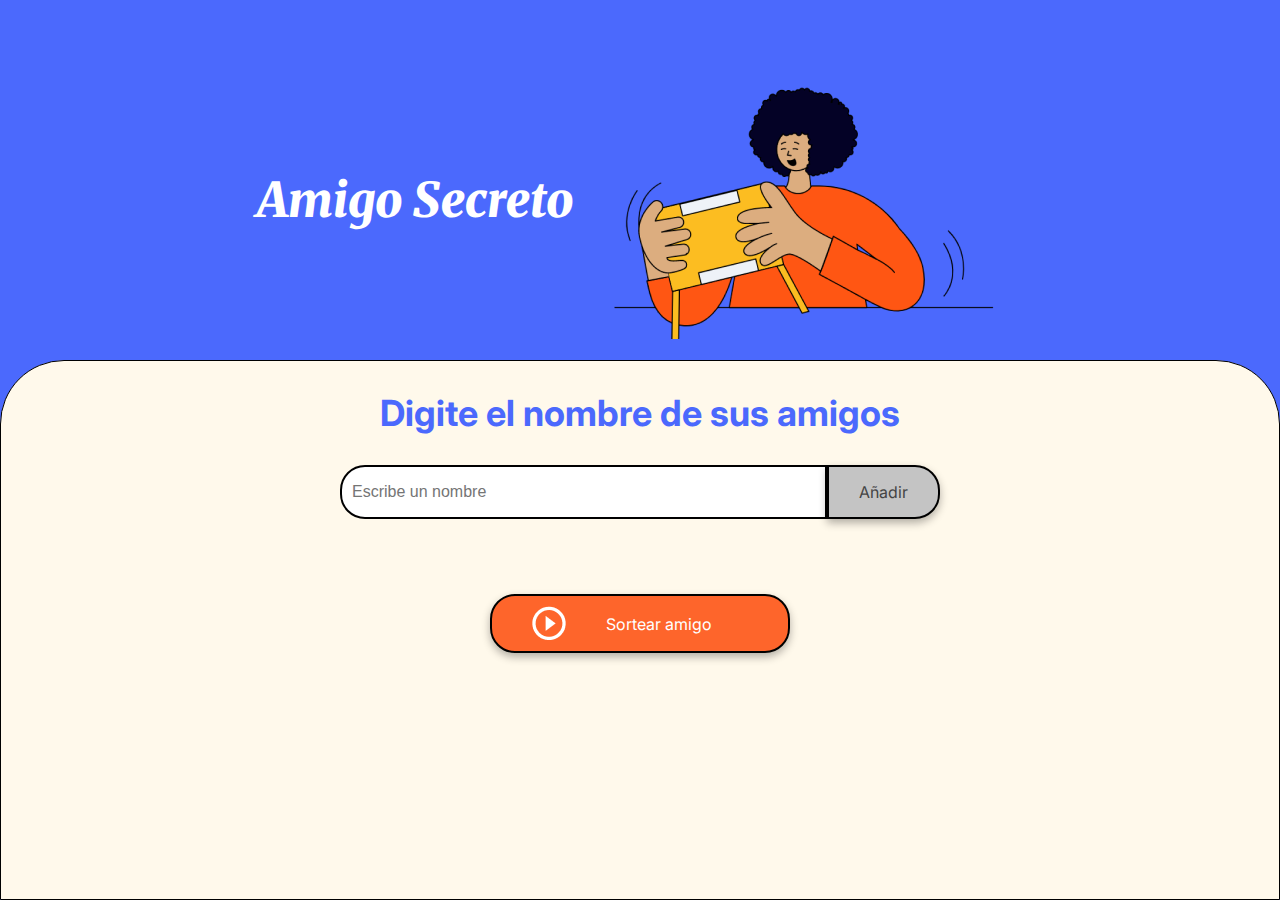
<file: index.html>
<!DOCTYPE html>
<html lang="es">
<head>
    <meta charset="UTF-8">
    <meta name="viewport" content="width=device-width, initial-scale=1.0">
    <link rel="stylesheet" href="style.css">
    <link rel="preconnect" href="https://fonts.googleapis.com">
    <link rel="preconnect" href="https://fonts.gstatic.com" crossorigin>
    <link href="https://fonts.googleapis.com/css2?family=Inter:wght@100;400;700;900&family=Merriweather:ital,wght@0,300;0,400;0,700;0,900;1,300;1,400;1,700;1,900&display=swap" rel="stylesheet">
    <title>Amigo Secreto</title>
</head>

<body>
    <main class="main-content">
        <header class="header-banner">
            <h1 class="main-title">Amigo Secreto</h1>
            <img src="assets/amigo-secreto.png" alt="Imagen representativa de amigo secreto">
        </header>
        
        <section class="input-section">
            <h2 class="section-title">Digite el nombre de sus amigos</h2>
            <div class="input-wrapper">
                <input type="text" id="amigo" class="input-name" placeholder="Escribe un nombre">
                <button class="button-add" onclick="agregarAmigo()">Añadir</button>
            </div>
           
            <ul id="listaAmigos" class="name-list" aria-labelledby="listaAmigos" role="list"></ul>
            <ul id="resultado" class="result-list" aria-live="polite"></ul>

            <div class="button-container">
                <button class="button-draw" onclick="sortearAmigo()" aria-label="Sortear amigo secreto">
                    <img src="assets/play_circle_outline.png" alt="Ícono para sortear">
                    Sortear amigo
                </button>
            </div>
        </section>
    </main>

    <script src="app.js" defer></script>
</body>
</html>
</file>
<file: style.css>
:root {
    --color-primary: #4B69FD;
    --color-secondary: #FFF9EB;
    --color-tertiary: #C4C4C4;
    --color-button: #fe652b;
    --color-button-hover: #e55720;
    --color-text: #444444;
    --color-white: #FFFFFF;
}

/* Estilos generales */
* {
    margin: 0;
    padding: 0;
    box-sizing: border-box;
}

body {
    height: 100vh;
    background-color: var(--color-primary);
    display: flex;
    justify-content: center;
    align-items: center;
}

.main-content {
    display: flex;
    flex-direction: column;
    height: 100%;
    width: 100%;
}

/* Banner */
.header-banner {
    flex: 40%;
    display: flex;
    justify-content: center;
    align-items: center;
    padding: 40px 0 0;
}

/* Sección de entrada */
.input-section {
    flex: 60%;
    background-color: var(--color-secondary);
    border: 1px solid #000;
    border-radius: 64px 64px 0 0;
    display: flex;
    flex-direction: column;
    align-items: center;
    padding: 20px;
    width: 100%;
}

/* Títulos */
.main-title {
    font-size: 48px;
    font-family: "Merriweather", serif;
    font-weight: 900;
    font-style: italic;
    color: var(--color-white);
}

.section-title {
    font-family: "Inter", serif;
    font-size: 36px;
    font-weight: 700;
    color: var(--color-primary);
    margin: 10px 0;
    text-align: center;
}

/* Contenedores de entrada y botón */
.input-wrapper {
    display: flex;
    justify-content: center;
    width: 100%;
    max-width: 600px;
    margin-top: 20px;
}

.input-name {
    width: 100%;
    padding: 10px;
    border: 2px solid #000;
    border-radius: 25px 0 0 25px;
    font-size: 16px;
}

.button-container {
    width: 300px;
    justify-content: center;
}

/* Estilos de entrada de texto */
.input-title {
    flex: 1;
    padding: 10px 15px;
    font-size: 16px;
    border: 2px solid #333;
    border-right: none;
    border-radius: 25px 0 0 25px;
    font-family: "Merriweather", serif;
    box-shadow: 0 4px 8px rgba(0, 0, 0, 0.3);
}

/* Estilos de botón */
button {
    padding: 15px 30px;
    font-family: "Inter", sans-serif;
    font-size: 16px;
    border: 2px solid #000;
    border-radius: 25px;
    box-shadow: 0 4px 8px rgba(0, 0, 0, 0.3);
    cursor: pointer;
}

.button-add {
    background-color: var(--color-tertiary);
    color: var(--color-text);
    border-radius: 0 25px 25px 0;
}

.button-add:hover {
    background-color: #a1a1a1;
}

/* Listas */
ul {
    list-style-type: none;
    color: var(--color-text);
    font-family: "Inter", sans-serif;
    font-size: 18px;
    margin: 20px 0;
}

.result-list {
    margin-top: 15px;
    color: #05DF05;
    font-size: 22px;
    font-weight: bold;
    text-align: center;
}

/* Botón de sortear título */
.button-draw {
    display: flex;
    align-items: center;
    width: 100%;
    padding: 10px 40px;
    color: var(--color-white);
    background-color: var(--color-button);
    font-size: 16px;
}

.button-draw img {
    margin-right: 40px;
}

.button-draw:hover {
    background-color: var(--color-button-hover);
}
</file>
